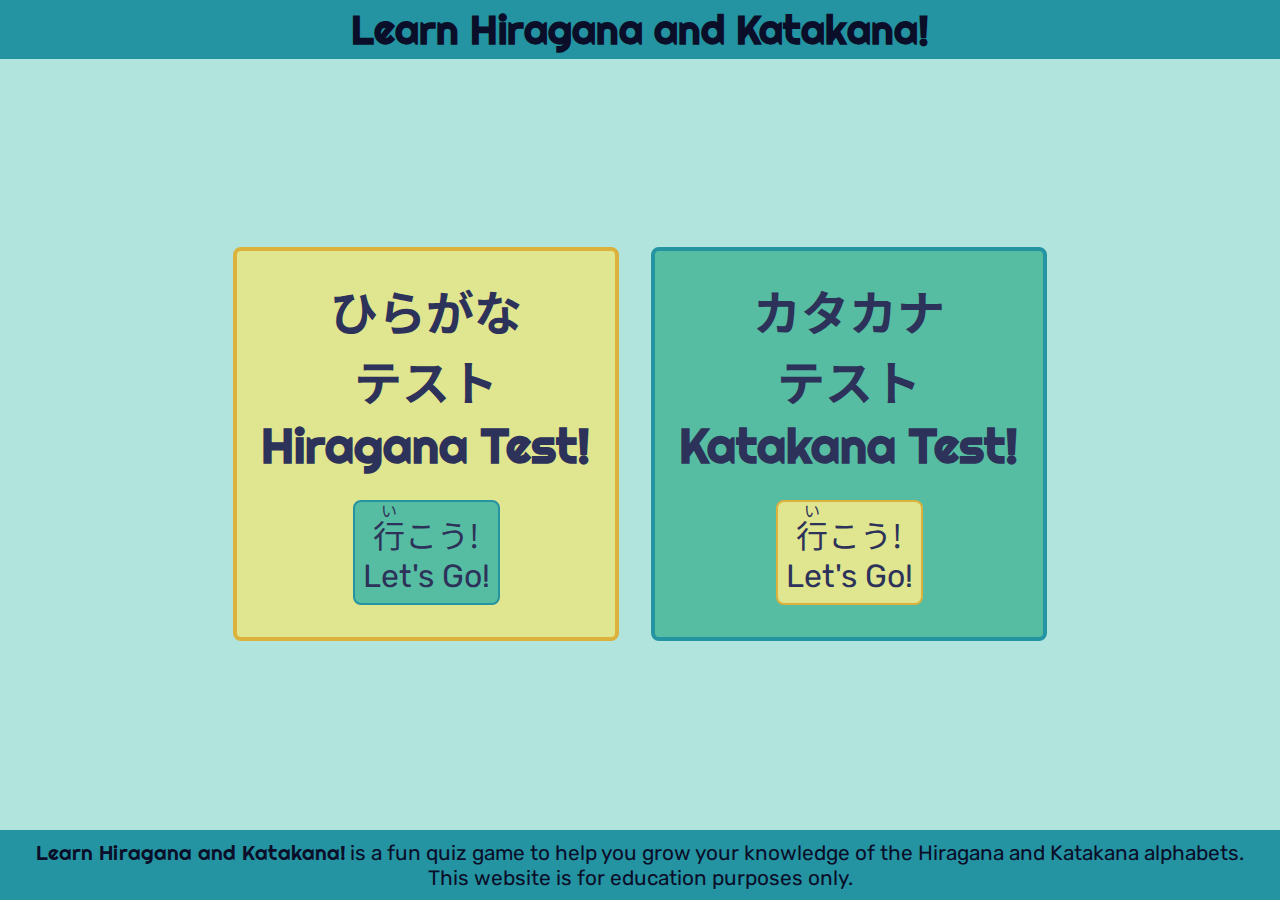
<file: index.html>
<!DOCTYPE html>
<html lang="en">

<head>
    <meta charset="UTF-8">
    <meta http-equiv="X-UA-Compatible" content="IE=edge">
    <meta name="viewport" content="width=device-width, initial-scale=1.0">
    <!-- Description & keywords -->
    <meta name="description" content="Learn Hiragana and Katakana - a fun quiz game to test your knowledge!">
    <meta name="keywords"
        content="Learn hiragana and katakana, learn hiragana, learn katakana, japanese alphabet test, learn japanese characters">
    <!-- Favicon links -->
    <link rel="apple-touch-icon" sizes="180x180" href="apple-touch-icon.png">
    <link rel="icon" type="image/png" sizes="32x32" href="favicon-32x32.png">
    <link rel="icon" type="image/png" sizes="16x16" href="favicon-16x16.png">
    <link rel="manifest" href="site.webmanifest" crossorigin="anonymous">
    <!-- Normalize external CSS link -->
    <link rel="stylesheet" href="https://necolas.github.io/normalize.css/latest/normalize.css">
    <!-- CSS file link -->
    <link rel="stylesheet" href="assets/css/style.css">

    <title>Learn Hiragana and Katakana!</title>
</head>

<body>
    <!-- Header -->
    <header class="header-inner">
        <h1 class="site-heading logo-font"><a href="index.html">Learn Hiragana and Katakana!</a></h1>
    </header>

    <!-- Main section - choose game -->
    <section class="choose-game-container">
        <div class="choose-game choose-hiragana">
            <h2 class="logo-font">
                <span class="japanese-text" lang="ja-jp">ひらがな
                    <br>テスト</span>
                <br>
                Hiragana Test!
            </h2>
            <a class="select-button hiragana-go" href="hiragana.html">
                <span class="japanese-text" lang="ja-jp"><ruby>行<rt>い</rt></ruby>こう!</span>
                <br>
                Let's Go!
            </a>
        </div>
        <div class="choose-game choose-katakana">
            <h2 class="logo-font">
                <span class="japanese-text" lang="ja-jp">カタカナ
                    <br>テスト</span>
                <br>
                Katakana Test!
            </h2>
            <a class="select-button katakana-go" href="katakana.html">
                <span class="japanese-text" lang="ja-jp"><ruby>行<rt>い</rt></ruby>こう!</span>
                <br>
                Let's Go!
            </a>
        </div>
    </section>

    <!-- Footer -->
    <footer>
        <div class="footer-inner"><span class="logo-font">Learn Hiragana and Katakana!</span> is a fun quiz game to help
            you grow your knowledge of the Hiragana and Katakana alphabets.
            <br>This website is for education purposes only.
        </div>
    </footer>

</body>

</html>
</file>
<file: assets/css/style.css>
/* Google Fonts import link */
@import url('https://fonts.googleapis.com/css2?family=Noto+Sans+JP&family=Righteous&family=Rubik&display=swap');

/* Main body styling & font declarations */
* {
    box-sizing: border-box;
    padding: 0;
    margin: 0;
    border: none;
}

body {
    background-color: #B0E4DC;
    font-family: "Rubik", sans-serif;
    min-height: 100vh;
    display: flex;
    flex-direction: column;
    color: #0A0E28;
}

.logo-font {
    font-family: "Righteous", cursive;
}

.japanese-text {
    font-family: "Noto Sans JP", sans-serif;
}

/* Header */
header {
    background-color: #2493A2;
    width: 100%;
}

h1 {
    font-size: 1.2rem;
    margin: 0 auto;
}

.header-inner {
    padding: 0.25rem;
    text-align: center;
}

.header-inner a {
    text-decoration: none;
    color: #0A0E28;
}

.header-inner a:visited {
    color: #0A0E28;
}

/* Homepage CSS */
.choose-game-container {
    height: 100%;
    width: 100%;
    display: flex;
    flex-wrap: wrap;
    justify-content: center;
    align-items: center;
    padding: 1rem;
    margin-top: auto;
}

.choose-game {
    display: flex;
    flex-direction: column;
    justify-content: center;
    align-items: center;
    margin: 1rem;
    padding: 1rem;
    text-align: center;
}

.choose-game h2 {
    font-size: 2rem;
    padding: 0.5rem;
}

.choose-hiragana {
    background-color: #E0E58F;
    color: #2C3259;
    border: 0.3rem solid #DCB13C;
    border-radius: 0.5rem;
}

.choose-katakana {
    background-color: #57BDA2;
    color: #2C3259;
    border: 0.3rem solid #2493A2;
    border-radius: 0.5rem;
}

.select-button {
    text-align: center;
    font-size: 1.5rem;
    border-radius: 0.5rem;
    margin: 1rem;
    padding: 0.5rem;
}

.select-button:hover {
    cursor: pointer;
    box-shadow: 0 0.2rem 0.2rem 0 rgba(43, 88, 110, 0.5);
    transform: translateY(-0.1rem);
    transition: transform 150ms;
}

.hiragana-go {
    background-color: #57BDA2;
    color: #2C3259;
    border: 0.15rem solid #2493A2;
}

.katakana-go {
    background-color: #E0E58F;
    color: #2C3259;
    border: 0.15rem solid #DCB13C;
}

.choose-game a {
    text-decoration: none;
}

.choose-game a:visited {
    color: #2C3259;
}

/* Learn Hiragana & Katakana game sections */
.game-area {
    text-align: center;
    margin: 1rem auto;
    border-radius: 0.5rem;
    display: flex;
    flex-direction: column;
}

.game-hiragana {
    background-color: #57BDA2;
}

.game-katakana {
    background-color: #E0E58F;
}

.game-container {
    display: flex;
    flex-direction: column;
    justify-content: center;
    align-items: center;
    border-radius: 0.5rem;
    height: 75%;
}

/* Learn Hiragana & Katakana question sections */
.question-container {
    border-radius: 0.5rem;
    padding: 0 1rem 1rem 1rem;
    text-align: center;
    height: fit-content;
    aspect-ratio: 1 / 1;
}

.hiragana-question {
    background-color: #304A78;
    color: #DCB13C;
    box-shadow: 0 0.2rem 1.2rem 0 rgba(43, 88, 110, 0.5);
}

.katakana-question {
    background-color: #DCB13C;
    color: #2C3259;
    box-shadow: 0 0.2rem 1.2rem 0 rgba(43, 88, 110, 0.5);
}

/* Learn Hiragana & Katakana answer sections */
.answers-container {
    display: flex;
    flex-direction: row;
    flex-wrap: wrap;
    gap: 0.3rem;
    padding: 0.2rem;
    aspect-ratio: 1 / 1;
}

.answer-btn {
    border-radius: 0.5rem;
    aspect-ratio: 1 / 1;
}

.hiragana-answer {
    background-color: #E0E58F;
    color: #304A78;
    box-shadow: 0 0.2rem 0.2rem 0 rgba(43, 88, 110, 0.5);
}

.katakana-answer {
    background-color: #57BDA2;
    color: #304A78;
    box-shadow: 0 0.2rem 0.2rem 0 rgba(43, 88, 110, 0.5);
}

.answer-btn:hover {
    cursor: pointer;
    box-shadow: 0 0.2rem 0.2rem 0 rgba(43, 88, 110, 0.5);
    transform: translateY(-0.1rem);
    transition: transform 150ms;
}

/* Score section & back to homepage button */
.score-container {
    padding: 0.5rem;
}

.back-to-menu {
    padding: 0.5rem;
    background-color: #304A78;
    border: 0.3rem solid #DCB13C;
    border-radius: 0.5rem;
    width: fit-content;
    margin: 1rem auto;
    text-align: center;
    font-size: 1.2rem;
}

.back-to-menu a {
    color: #E0E58F;
    text-decoration: none;
}

.back-to-menu a:visited {
    color: #E0E58F;
}

.back-to-menu:hover {
    cursor: pointer;
    box-shadow: 0 0.2rem 0.2rem 0 rgba(43, 88, 110, 0.5);
    transform: translateY(-0.1rem);
    transition: transform 150ms;
}

/* Footer */
footer {
    background-color: #2493A2;
    color: #0A0E28;
    margin-top: auto;
    width: 100%;
}

.footer-inner {
    padding: 0.6rem;
    text-align: center;
}

/* JavaScript classes - "correct" and "incorrect" */
.correct {
    background-color: #74BA6C;
    color: #006100;
}

.incorrect {
    background-color: #FF9C9D;
    color: #9E0022;
}

/* SweetAlert button classes */

.different-game {
    text-decoration: none;
    color: #fff;
}

.different-game:visited {
    text-decoration: none;
    color: #fff;
}

/* Media Queries - min-width: 280px */
@media screen and (min-width: 280px) {

    .game-area {
        width: 90%;
    }

    .game-area h2 {
        font-size: 2rem;
        padding: 0.75rem;
    }

    .question-container {
        font-size: 6rem;
        margin: 0.5rem;
    }

    .answer-btn {
        flex-grow: 2;
        flex-basis: calc(50% - 0.2rem);
        font-size: 2rem;
    }

    .footer-inner {
        font-size: 1rem;
    }
}

/* Media Queries - min-width: 400px */
@media screen and (min-width: 400px) {

    h1 {
        font-size: 1.7rem;
    }

    .game-area {
        max-width: 75%;
    }

    .question-container {
        font-size: 6rem;
    }

    .score-container {
        font-size: 1.5rem;
    }

    .back-to-menu {
        font-size: 1.3rem;
    }

}

/* Media Queries - min-width: 768px */
@media screen and (min-width: 768px) {

    h1 {
        font-size: 2rem;
    }

    .game-area {
        max-width: 60%;
    }

    .game-area h2 {
        font-size: 2.5rem;
        padding: 0.6rem;
    }

    .question-container {
        font-size: 15rem;
    }

    .answers-container {
        gap: 0.5rem;
        padding: 0.5rem;
    }

    .answer-btn {
        flex-basis: calc(50% - 0.5rem);
        font-size: 3.5rem;
    }

    .score-container {
        font-size: 1.8rem;
        padding: 0.6rem;
    }

    .back-to-menu {
        font-size: 1.8rem;
        margin-top: 1rem;
    }

    .footer-inner {
        font-size: 1.3rem;
    }
}

/* Media Queries - min-width: 1200px */
@media screen and (min-width: 1200px) {

    h1 {
        font-size: 2.5rem;
    }

    .choose-game h2 {
        font-size: 3rem;
    }

    .choose-game a {
        font-size: 2rem;
    }

    .game-area {
        max-width: 50%;
    }

    .game-area h2 {
        font-size: 3rem;
    }

    .answers-container {
        flex-wrap: nowrap;
        gap: 1rem;
        padding: 1rem;
        aspect-ratio: 4 / 1;
        width: 85%;
        margin: 1rem 0 0 0;
    }

    .answer-btn {
        flex-grow: 1;
        flex-basis: calc(100% - 1rem);
        font-size: 3.5rem;
        padding: 1rem;
    }

    .score-container {
        padding: 1rem;
    }

    .back-to-menu {
        margin-top: 1rem;
    }
}

/* Media Queries - min-width: 1600px */
@media screen and (min-width: 1600px) {

    h1 {
        font-size: 3rem;
    }

    .game-area {
        margin-top: 3rem;
    }

    .game-area h2 {
        font-size: 4rem;
    }

    .back-to-menu {
        font-size: 1.8rem;
    }

    .score-container {
        font-size: 2.5rem;
    }

    .back-to-menu {
        font-size: 2.3rem;
    }

    .footer-inner {
        font-size: 1.5rem;
    }
}
</file>
